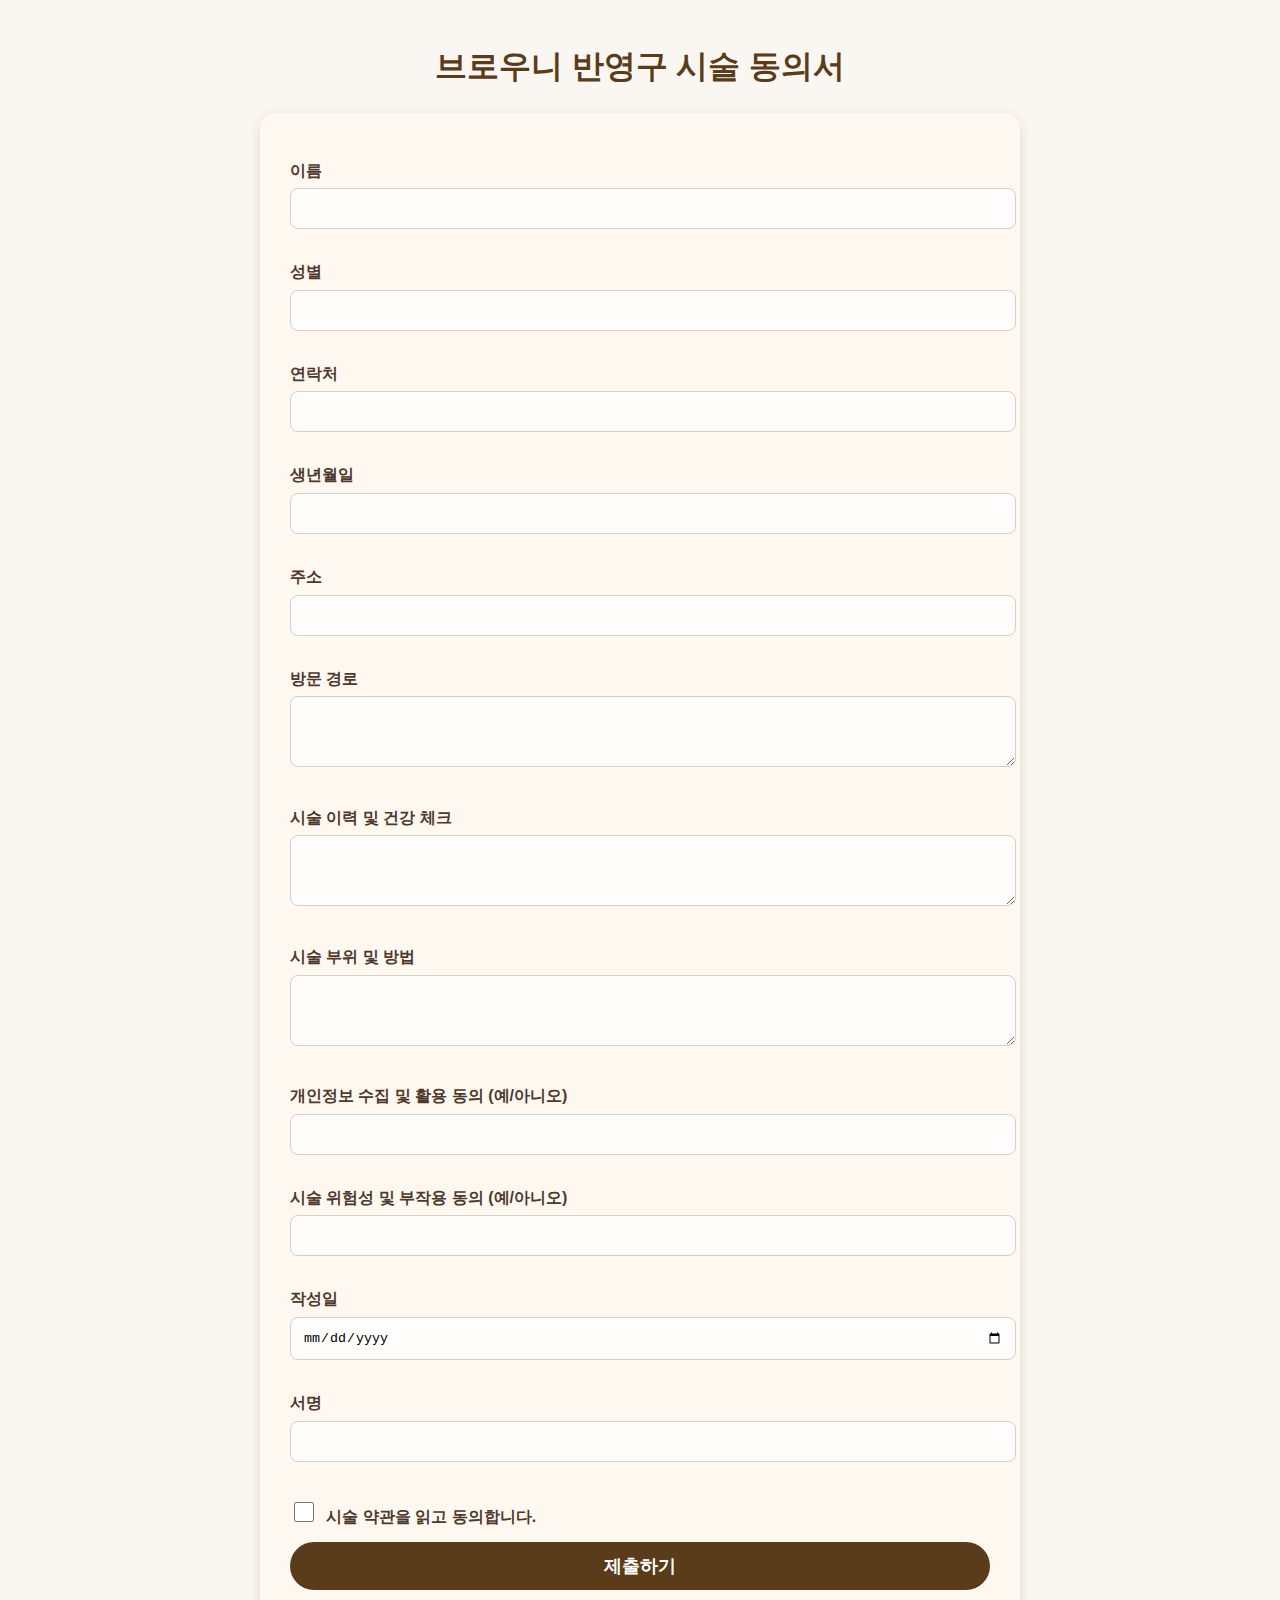
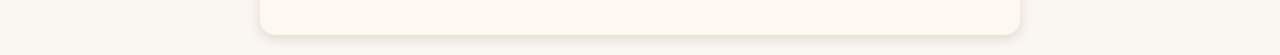
<file: browny.html>
<!DOCTYPE html>
<html lang="ko">
<head>
  <meta charset="UTF-8">
  <title>브로우니 반영구 시술 동의서</title>
  <style>
    body {
      background-color: #faf6f2;
      font-family: 'Helvetica Neue', Arial, sans-serif;
      margin: 0;
      padding: 20px;
      line-height: 1.6;
      color: #4d392d;
    }
    h1, h2 {
      color: #5a3c1a;
      text-align: center;
      margin-bottom: 20px;
    }
    form {
      max-width: 700px;
      margin: 0 auto;
      background: #fff8f0;
      padding: 30px;
      border-radius: 15px;
      box-shadow: 0 4px 12px rgba(90, 60, 26, 0.15);
    }
    label {
      display: block;
      margin-top: 15px;
      font-weight: bold;
    }
    input, textarea, button {
      width: 100%;
      padding: 12px;
      margin-top: 5px;
      margin-bottom: 15px;
      border: 1px solid #d6cfc9;
      border-radius: 8px;
      background-color: #fefdfc;
    }
    input[type=checkbox], input[type=radio] {
      width: 20px;
      height: 20px;
      accent-color: #5a3c1a;
      margin-right: 8px;
    }
    button {
      background-color: #5a3c1a;
      color: #fff;
      font-size: 1.1em;
      font-weight: bold;
      border: none;
      cursor: pointer;
      transition: background-color 0.3s;
      border-radius: 30px;
    }
    button:hover {
      background-color: #402c16;
    }
    @media (max-width: 600px) {
      input, textarea, button {
        font-size: 16px;
      }
    }
  </style>
</head>
<body>

<h1>브로우니 반영구 시술 동의서</h1>

<form action="https://docs.google.com/forms/d/e/1FAIpQLSc-CaYg-Wpi7VEBgWVTn207q3Wa4BnU4L2CYDZk56SDT8Xl3g/viewform" 
      method="POST" 
      target="hidden_iframe" 
      onsubmit="return validateForm();">

  <label>이름 <input name="entry.1111111111" type="text" required></label>
  <label>성별 <input name="entry.2222222222" type="text" required></label>
  <label>연락처 <input name="entry.3333333333" type="text" required></label>
  <label>생년월일 <input name="entry.4444444444" type="text" required></label>
  <label>주소 <input name="entry.5555555555" type="text"></label>

  <label>방문 경로 <textarea name="entry.6666666666" rows="3"></textarea></label>
  <label>시술 이력 및 건강 체크 <textarea name="entry.7777777777" rows="3"></textarea></label>
  <label>시술 부위 및 방법 <textarea name="entry.8888888888" rows="3"></textarea></label>

  <label>개인정보 수집 및 활용 동의 (예/아니오) <input name="entry.9999999999" type="text" required></label>
  <label>시술 위험성 및 부작용 동의 (예/아니오) <input name="entry.1010101010" type="text" required></label>

  <label>작성일 <input name="entry.1212121212" type="date" required></label>
  <label>서명 <input name="entry.1313131313" type="text" required></label>

  <input type="hidden" name="entry.1414141414" id="timestamp">

  <div style="margin-top:20px;">
    <label><input type="checkbox" id="agree_terms"> 시술 약관을 읽고 동의합니다.</label>
  </div>

  <button type="submit">제출하기</button>

  <iframe name="hidden_iframe" id="hidden_iframe" style="display:none;" onload="if(submitted) { moveToThankYou(); }"></iframe>
</form>

<script>
  var submitted = false;

  function validateForm() {
    if (!document.getElementById('agree_terms').checked) {
      alert('시술 약관에 동의하셔야 제출할 수 있습니다.');
      return false;
    }
    document.getElementById('timestamp').value = new Date().toLocaleString();
    submitted = true;
    return true;
  }

  function moveToThankYou() {
    if (submitted) {
      alert(\"제출이 완료되었습니다. 감사합니다!\");
      window.location.href = \"thankyou.html\";
    }
  }
</script>

</body>
</html>
</file>
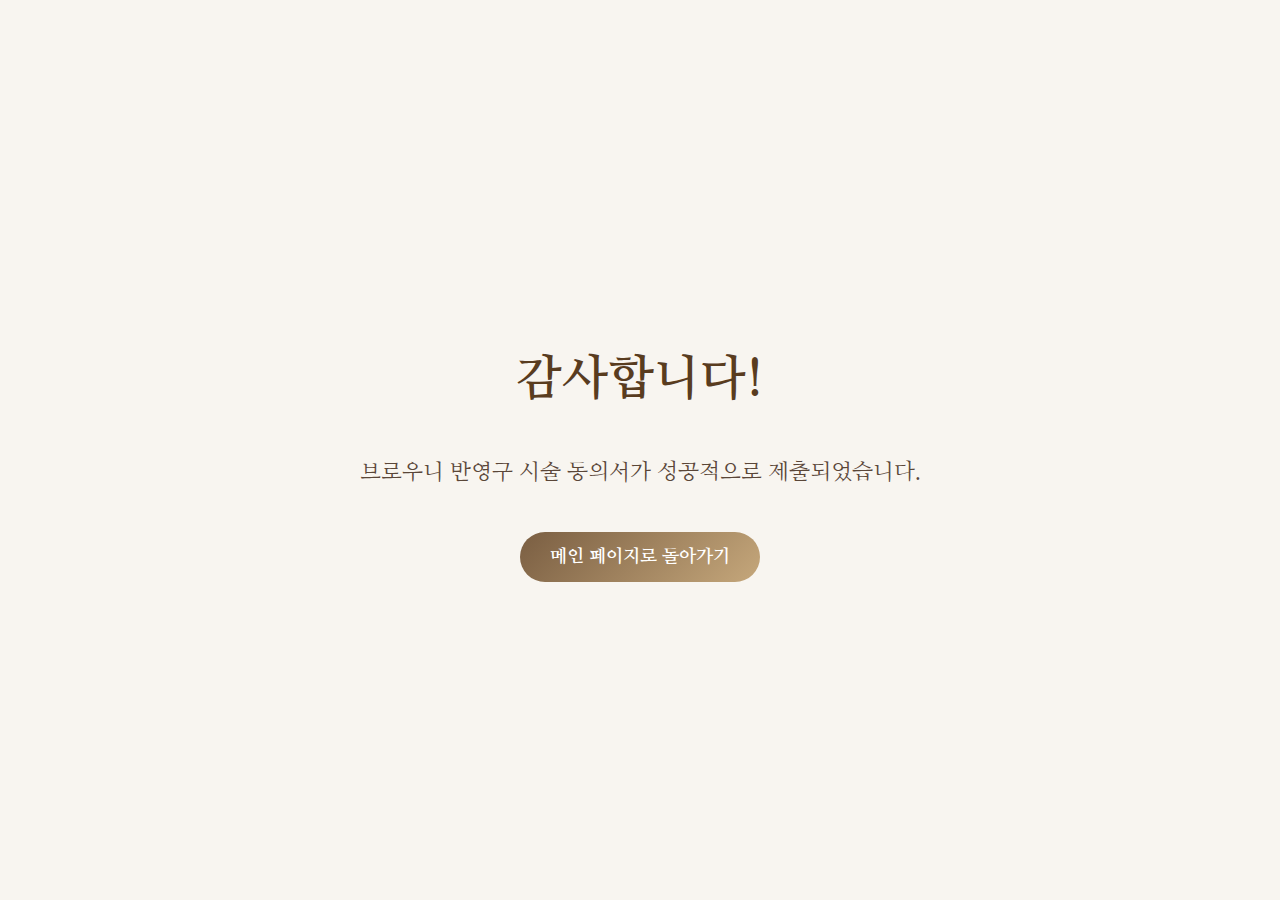
<file: thankyou.html>
<!DOCTYPE html>
<html lang="ko">
<head>
  <meta charset="UTF-8">
  <title>브로우니 - 제출 완료</title>
  <style>
    @import url('https://fonts.googleapis.com/css2?family=Nanum+Myeongjo&display=swap');

    body {
      background-color: #f8f5f0;
      font-family: 'Nanum Myeongjo', serif;
      display: flex;
      flex-direction: column;
      justify-content: center;
      align-items: center;
      min-height: 100vh;
      margin: 0;
      text-align: center;
      color: #4d392d;
      animation: fadeIn 1.5s ease;
    }

    @keyframes fadeIn {
      from { opacity: 0; transform: translateY(30px); }
      to { opacity: 1; transform: translateY(0); }
    }

    h1 {
      font-size: 3em;
      color: #593c1f;
      margin-bottom: 20px;
    }

    p {
      font-size: 1.4em;
      margin-bottom: 40px;
      color: #5a4638;
      line-height: 1.8;
    }

    .button {
      display: inline-block;
      padding: 14px 30px;
      background: linear-gradient(135deg, #7a5e42, #c5a77b);
      color: white;
      font-size: 1.1em;
      font-weight: bold;
      border: none;
      border-radius: 50px;
      text-decoration: none;
      transition: background 0.3s;
    }

    .button:hover {
      background: linear-gradient(135deg, #593c1f, #a88b5b);
    }

    .logo {
      width: 160px;
      margin-bottom: 20px;
      animation: fadeInLogo 2s ease;
    }

    @keyframes fadeInLogo {
      from { opacity: 0; transform: scale(0.8); }
      to { opacity: 1; transform: scale(1); }
    }
  </style>
</head>
<body>

  <!-- 로고 삽입 위치 (브로우니 로고 파일 있으면 src 경로 연결) -->
  <!-- <img src="browny_logo.png" alt="브로우니 로고" class="logo"> -->

  <h1>감사합니다!</h1>
  <p>브로우니 반영구 시술 동의서가 성공적으로 제출되었습니다.</p>

  <a href="/" class="button">메인 페이지로 돌아가기</a>

</body>
</html>
</file>
